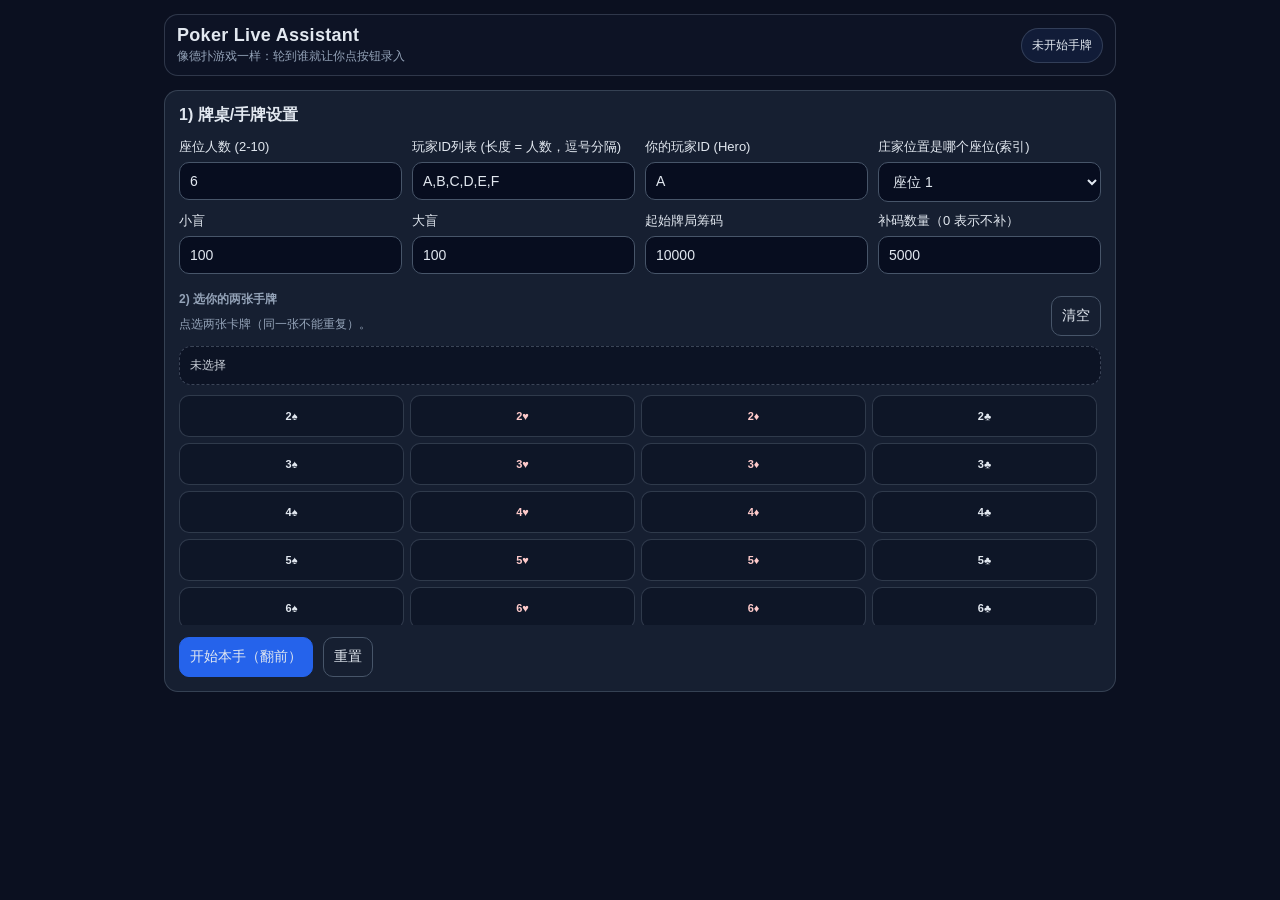
<file: index.html>
<!doctype html>
<html lang="zh-CN">
  <head>
    <meta charset="UTF-8" />
    <meta name="viewport" content="width=device-width, initial-scale=1.0" />
    <title>Poker Live Assistant - MVP</title>
    <link rel="stylesheet" href="./prototype/web-app/styles.css" />
  </head>
  <body>
    <main class="wrap">
      <header class="topbar">
        <div>
          <div class="title">Poker Live Assistant</div>
          <div class="subtitle">像德扑游戏一样：轮到谁就让你点按钮录入</div>
        </div>
        <div class="pill" id="handStatusPill">未开始手牌</div>
      </header>

      <section class="panel" id="setupPanel">
        <h2>1) 牌桌/手牌设置</h2>

        <div class="formGrid">
          <label>
            座位人数 (2-10)
            <input id="nInput" type="number" value="6" min="2" max="10" />
          </label>

          <label>
            玩家ID列表 (长度 = 人数，逗号分隔)
            <input id="playerIdsInput" value="A,B,C,D,E,F" />
          </label>

          <label>
            你的玩家ID (Hero)
            <input id="heroIdInput" value="A" />
          </label>

          <label>
            庄家位置是哪个座位(索引)
            <select id="dealerSeatInput"></select>
          </label>

          <label>
            小盲
            <input id="sbInput" type="number" value="100" />
          </label>

          <label>
            大盲
            <input id="bbInput" type="number" value="100" />
          </label>

          <label>
            起始牌局筹码
            <input id="startingStackInput" type="number" value="10000" />
          </label>

          <label>
            补码数量（0 表示不补）
            <input id="rebuyAmountInput" type="number" value="5000" />
          </label>
        </div>

        <div class="pickerArea">
          <div class="pickerHeader">
            <div>
              <div class="sectionTitle">2) 选你的两张手牌</div>
              <div class="hint">点选两张卡牌（同一张不能重复）。</div>
            </div>
            <div class="actionsRow tight">
              <button id="clearHandBtn" class="ghost">清空</button>
            </div>
          </div>

          <div class="selectedRow" id="handSelectedRow">未选择</div>
          <div id="handPicker" class="cardPicker" aria-label="手牌选择器"></div>
        </div>

        <div class="actionsRow">
          <button id="startHandBtn" class="primary">开始本手（翻前）</button>
          <button id="resetBtn" class="ghost">重置</button>
        </div>
      </section>

      <section class="panel hidden" id="gamePanel">
        <h2>2) 扑克牌桌</h2>

        <div class="tableLayout">
          <div class="tableArea">
            <div class="felt">
              <div class="centerInfo">
                <div class="centerLine">
                  <span class="k">街：</span><span id="streetLabel">preflop</span>
                </div>
                <div class="centerLine">
                  <span class="k">底池：</span><span id="potLabel">0</span>
                </div>
                <div class="centerLine">
                  <span class="k">当前下注：</span><span id="currentBetLabel">0</span>
                </div>
                <div class="centerLine">
                  <span class="k">出牌顺序：</span><span id="orderLabel">-</span>
                </div>
              </div>

              <div class="boardArea" aria-label="公牌显示">
                <div class="cardSlots" id="boardSlots"></div>
              </div>

              <div class="seats" id="seats"></div>
            </div>
          </div>

          <div class="side">
            <div class="cardPanel">
              <div class="sectionTitle">当前轮到</div>
              <div class="bigText" id="currentActorText">-</div>
              <div class="smallText">
                <div>需要补的金额：<span id="toCallLabel">0</span></div>
                <div>你的建议/解释（仅基于概率）：</div>
              </div>
            </div>

            <div class="cardPanel">
              <div class="sectionTitle">动作录入（按顺序出牌）</div>
              <div class="hint" id="actionHint">开始后会自动轮到某位玩家</div>

              <div class="actionBtns">
                <button id="foldBtn" class="danger">弃牌</button>
                <button id="checkBtn">过牌</button>
                <button id="callBtn">跟注</button>
                <div class="rowInline">
                  <label class="miniLabel">
                    加注到（总下注）
                    <input id="raiseToInput" type="number" value="0" />
                  </label>
                </div>
                <button id="raiseBtn">加注</button>
                <button id="allInBtn" class="warning">全下</button>
              </div>

              <div class="nlArea">
                <div class="sectionTitle">自然语言（可选）</div>
                <input id="nlInput" placeholder="例：弃牌；过牌；跟注 200；加注 2400；全下 1200" />
                <button id="parseNlBtn" class="ghost">解析并提交给当前行动者</button>
              </div>
            </div>

            <div class="cardPanel">
              <div class="sectionTitle">建议输出（快算/准算）</div>
              <div class="actionsRow tight">
                <button id="calcFastBtn">快算</button>
                <button id="calcAccurateBtn">准算</button>
              </div>
              <pre id="resultView" class="log"></pre>
            </div>

            <div class="cardPanel">
              <div class="sectionTitle">行动记录</div>
              <pre id="actionsView" class="log"></pre>
            </div>

            <div class="actionsRow" id="endHandRow">
              <button id="endHandBtn" class="ghost hidden">结束本手牌（回到设置）</button>
            </div>

            <div class="cardPanel">
              <div class="sectionTitle">进入下一阶段</div>

              <div class="boardPickerHeader">
                <div class="hint" id="boardPickerTitle">翻牌：选 3 张公牌</div>
                <div class="actionsRow tight">
                  <button id="clearBoardBtn" class="ghost">清空公牌选择</button>
                </div>
              </div>

              <div class="selectedRow" id="boardSelectedRow">未选择</div>
              <div id="boardPicker" class="cardPicker" aria-label="公牌选择器"></div>

              <div class="actionsRow">
                <button id="startFlopBtn" disabled>开始翻牌（确定 3 张）</button>
                <button id="startTurnBtn" disabled>开始转牌（确定 1 张）</button>
                <button id="startRiverBtn" disabled>开始河牌（确定 1 张）</button>
              </div>
            </div>
          </div>
        </div>
      </section>
    </main>

    <script src="./prototype/web-app/script.js"></script>
  </body>
</html>
</file>
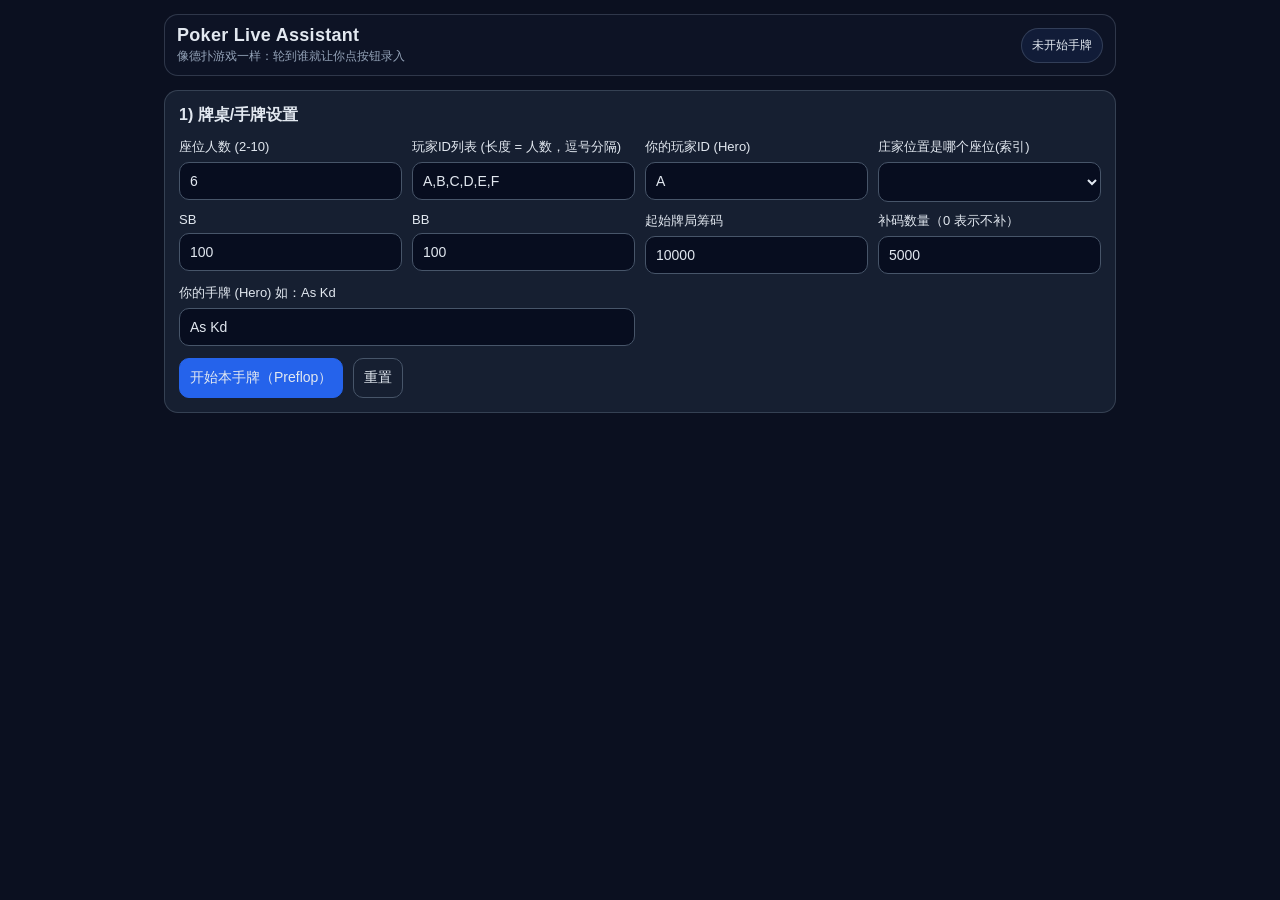
<file: prototype/web-app/index.html>
<!doctype html>
<html lang="zh-CN">
  <head>
    <meta charset="UTF-8" />
    <meta name="viewport" content="width=device-width, initial-scale=1.0" />
    <title>Poker Live Assistant - MVP</title>
    <link rel="stylesheet" href="./styles.css" />
  </head>
  <body>
    <main class="wrap">
      <header class="topbar">
        <div>
          <div class="title">Poker Live Assistant</div>
          <div class="subtitle">像德扑游戏一样：轮到谁就让你点按钮录入</div>
        </div>
        <div class="pill" id="handStatusPill">未开始手牌</div>
      </header>

      <section class="panel" id="setupPanel">
        <h2>1) 牌桌/手牌设置</h2>

        <div class="formGrid">
          <label>
            座位人数 (2-10)
            <input id="nInput" type="number" value="6" min="2" max="10" />
          </label>

          <label>
            玩家ID列表 (长度 = 人数，逗号分隔)
            <input id="playerIdsInput" value="A,B,C,D,E,F" />
          </label>

          <label>
            你的玩家ID (Hero)
            <input id="heroIdInput" value="A" />
          </label>

          <label>
            庄家位置是哪个座位(索引)
            <select id="dealerSeatInput"></select>
          </label>

          <label>
            SB
            <input id="sbInput" type="number" value="100" />
          </label>

          <label>
            BB
            <input id="bbInput" type="number" value="100" />
          </label>

          <label>
            起始牌局筹码
            <input id="startingStackInput" type="number" value="10000" />
          </label>

          <label>
            补码数量（0 表示不补）
            <input id="rebuyAmountInput" type="number" value="5000" />
          </label>

          <label class="span2">
            你的手牌 (Hero) 如：As Kd
            <input id="heroCardsInput" value="As Kd" />
          </label>
        </div>

        <div class="actionsRow">
          <button id="startHandBtn" class="primary">开始本手牌（Preflop）</button>
          <button id="resetBtn" class="ghost">重置</button>
        </div>
      </section>

      <section class="panel hidden" id="gamePanel">
        <h2>2) 扑克牌桌</h2>

        <div class="tableLayout">
          <div class="tableArea">
            <div class="felt">
              <div class="centerInfo">
                <div class="centerLine">
                  <span class="k">街：</span><span id="streetLabel">preflop</span>
                </div>
                <div class="centerLine">
                  <span class="k">底池 Pot：</span><span id="potLabel">0</span>
                </div>
                <div class="centerLine">
                  <span class="k">当前跟注 CurrentBet：</span><span id="currentBetLabel">0</span>
                </div>
                <div class="centerLine">
                  <span class="k">出牌顺序：</span><span id="orderLabel">-</span>
                </div>
              </div>

              <div class="boardArea" aria-label="公牌显示">
                <div class="cardSlots" id="boardSlots"></div>
              </div>

              <div class="seats" id="seats"></div>
            </div>
          </div>

          <div class="side">
            <div class="cardPanel">
              <div class="sectionTitle">当前轮到</div>
              <div class="bigText" id="currentActorText">-</div>
              <div class="smallText">
                <div>toCall：<span id="toCallLabel">0</span></div>
                <div>你的建议/解释（仅基于概率）：</div>
              </div>
            </div>

            <div class="cardPanel">
              <div class="sectionTitle">动作录入（按顺序出牌）</div>
              <div class="hint" id="actionHint">开始后会自动轮到某位玩家</div>

              <div class="actionBtns">
                <button id="foldBtn" class="danger">fold</button>
                <button id="checkBtn">check</button>
                <button id="callBtn">call</button>
                <div class="rowInline">
                  <label class="miniLabel">
                    raise 到 (total bet)
                    <input id="raiseToInput" type="number" value="0" />
                  </label>
                </div>
                <button id="raiseBtn">raise</button>
                <button id="allInBtn" class="warning">all-in</button>
              </div>

              <div class="nlArea">
                <div class="sectionTitle">自然语言（可选）</div>
                <input id="nlInput" placeholder="例：fold；call；raise 2400；all-in 1200" />
                <button id="parseNlBtn" class="ghost">解析并提交给当前行动者</button>
              </div>
            </div>

            <div class="cardPanel">
              <div class="sectionTitle">建议输出（主引擎/备引擎）</div>
              <div class="actionsRow tight">
                <button id="calcFastBtn">主引擎（快）</button>
                <button id="calcAccurateBtn">备引擎（更准）</button>
              </div>
              <pre id="resultView" class="log"></pre>
            </div>

            <div class="cardPanel">
              <div class="sectionTitle">行动记录</div>
              <pre id="actionsView" class="log"></pre>
            </div>

            <div class="cardPanel">
              <div class="sectionTitle">进入下一街</div>
              <div class="boardInputs">
                <label>
                  flop (3 张)
                  <input id="flopInput" placeholder="Ah 7c 2d" />
                </label>
                <button id="startFlopBtn" disabled>开始 Flop</button>

                <label>
                  turn (1 张)
                  <input id="turnInput" placeholder="Kc" />
                </label>
                <button id="startTurnBtn" disabled>开始 Turn</button>

                <label>
                  river (1 张)
                  <input id="riverInput" placeholder="9s" />
                </label>
                <button id="startRiverBtn" disabled>开始 River</button>
              </div>
            </div>
          </div>
        </div>
      </section>
    </main>

    <script src="./script.js"></script>
  </body>
</html>
</file>
<file: prototype/web-app/styles.css>
* { box-sizing: border-box; }
body {
  margin: 0;
  font-family: -apple-system, BlinkMacSystemFont, "Segoe UI", sans-serif;
  background: #0b1020;
  color: #e2e8f0;
}

.wrap {
  max-width: 980px;
  margin: 0 auto;
  padding: 14px;
}

.topbar {
  display: flex;
  align-items: center;
  justify-content: space-between;
  gap: 10px;
  padding: 10px 12px;
  border: 1px solid rgba(148, 163, 184, 0.25);
  background: rgba(15, 23, 42, 0.6);
  border-radius: 14px;
}

.title { font-weight: 800; letter-spacing: 0.3px; font-size: 18px; }
.subtitle { color: #94a3b8; font-size: 12px; margin-top: 2px; }
.pill {
  padding: 8px 10px;
  border-radius: 999px;
  background: #111c38;
  border: 1px solid rgba(148, 163, 184, 0.25);
  font-size: 12px;
  white-space: nowrap;
}

.panel {
  margin-top: 14px;
  padding: 14px;
  border-radius: 14px;
  border: 1px solid rgba(148, 163, 184, 0.25);
  background: rgba(30, 41, 59, 0.65);
}
.hidden { display: none; }

h2 { margin: 0 0 12px; font-size: 16px; }

.formGrid {
  display: grid;
  grid-template-columns: repeat(auto-fit, minmax(180px, 1fr));
  gap: 10px;
}
label { display: flex; flex-direction: column; gap: 6px; font-size: 13px; }
.span2 { grid-column: span 2; }

input, select, button {
  border-radius: 10px;
  border: 1px solid rgba(71, 85, 105, 1);
  background: #070d1f;
  color: #e2e8f0;
  padding: 10px 10px;
  font-size: 14px;
}

.primary {
  background: #2563eb;
  border-color: #2563eb;
}
.primary:hover { filter: brightness(1.05); }
.ghost { background: transparent; }

.actionsRow {
  margin-top: 12px;
  display: flex;
  gap: 10px;
  flex-wrap: wrap;
}
.tight { margin-top: 8px; }

.tableLayout {
  display: grid;
  grid-template-columns: 1fr 320px;
  gap: 14px;
  align-items: start;
}

@media (max-width: 860px) {
  .tableLayout { grid-template-columns: 1fr; }
  .side { order: 2; }
}

.tableArea { padding: 6px 0; }
.felt {
  position: relative;
  width: min(92vw, 420px);
  height: min(92vw, 420px);
  margin: 0 auto;
  border-radius: 50%;
  background:
    radial-gradient(circle at 35% 25%, rgba(56, 189, 248, 0.25), transparent 45%),
    radial-gradient(circle at 70% 70%, rgba(34, 197, 94, 0.18), transparent 48%),
    linear-gradient(#0f3d2e, #0b2f24);
  border: 1px solid rgba(148, 163, 184, 0.25);
  overflow: hidden;
}

.seats { position: absolute; inset: 0; }

.seat {
  position: absolute;
  width: 110px;
  transform: translate(-50%, -50%);
  text-align: center;
  padding: 6px 6px 8px;
}

.seat .seatId { font-weight: 800; font-size: 13px; }
.seat .seatPos { font-size: 11px; color: rgba(226, 232, 240, 0.7); margin-top: 3px; }
.seat .stack { font-size: 11px; color: rgba(226, 232, 240, 0.85); margin-top: 4px; }
.seat .marker { margin-top: 6px; font-size: 10px; opacity: 0.9; }

.seat.heroGlow {
  outline: 2px solid rgba(56, 189, 248, 0.55);
  border-radius: 12px;
}

.seat.currentActor {
  outline: 3px solid rgba(251, 191, 36, 0.95);
  border-radius: 14px;
  box-shadow:
    0 0 0 4px rgba(251, 191, 36, 0.18),
    0 0 24px rgba(251, 191, 36, 0.35);
  animation: seatPulse 1.2s ease-in-out infinite;
}

@keyframes seatPulse {
  0% { transform: translate(-50%, -50%) scale(1); }
  50% { transform: translate(-50%, -50%) scale(1.05); }
  100% { transform: translate(-50%, -50%) scale(1); }
}

.turnTag {
  margin-top: 2px;
  font-size: 10px;
  font-weight: 900;
  color: #fbbf24;
  text-shadow: 0 0 12px rgba(251, 191, 36, 0.35);
}

.seat .statusFold { color: #f87171; font-weight: 700; }
.seat .statusAllIn { color: #fbbf24; font-weight: 700; }

.cardChipRow {
  display: flex;
  justify-content: center;
  gap: 4px;
  margin-top: 8px;
}
.cardChip {
  width: 26px;
  height: 36px;
  border-radius: 6px;
  border: 1px solid rgba(148, 163, 184, 0.35);
  background: rgba(2, 6, 23, 0.8);
  display: flex;
  align-items: center;
  justify-content: center;
  font-size: 10px;
  font-weight: 800;
}
.cardChip.unknown {
  background: rgba(2, 6, 23, 0.35);
  color: rgba(226, 232, 240, 0.4);
}

.centerInfo {
  position: absolute;
  top: 44%;
  left: 50%;
  transform: translate(-50%, -50%);
  width: 210px;
  padding: 10px;
  border-radius: 14px;
  background: rgba(2, 6, 23, 0.55);
  border: 1px solid rgba(148, 163, 184, 0.25);
  z-index: 2;
}
.centerLine { font-size: 12px; color: rgba(226, 232, 240, 0.92); margin-top: 4px; }
.centerLine:first-child { margin-top: 0; }
.centerLine .k { color: rgba(148, 163, 184, 0.9); }

.boardArea {
  position: absolute;
  inset: 0;
  z-index: 1;
  pointer-events: none;
}
.cardSlots {
  position: absolute;
  top: 50%;
  left: 50%;
  transform: translate(-50%, -10%);
  width: 240px;
  display: grid;
  grid-template-columns: repeat(5, 1fr);
  gap: 8px;
}
.boardSlot {
  width: 100%;
  height: 44px;
  border-radius: 10px;
  border: 1px solid rgba(148, 163, 184, 0.25);
  background: rgba(2, 6, 23, 0.55);
  display: flex;
  align-items: center;
  justify-content: center;
  font-size: 12px;
  font-weight: 900;
  color: rgba(226, 232, 240, 0.6);
}
.boardSlot.filled {
  color: rgba(226, 232, 240, 0.95);
  background: rgba(2, 6, 23, 0.78);
}

.side { display: flex; flex-direction: column; gap: 14px; }
.cardPanel {
  border-radius: 14px;
  border: 1px solid rgba(148, 163, 184, 0.25);
  background: rgba(2, 6, 23, 0.35);
  padding: 12px;
}
.sectionTitle { color: rgba(148, 163, 184, 1); font-size: 12px; font-weight: 800; }
.bigText { font-weight: 900; font-size: 18px; margin-top: 8px; }
.smallText { margin-top: 10px; font-size: 12px; color: rgba(226, 232, 240, 0.85); }
.hint { color: rgba(148, 163, 184, 1); font-size: 12px; margin-top: 8px; }

.actionBtns { display: grid; grid-template-columns: repeat(2, 1fr); gap: 10px; margin-top: 10px; }
.danger { background: #ef4444; border-color: #ef4444; }
.warning { background: #f59e0b; border-color: #f59e0b; }

.rowInline { grid-column: span 2; display: flex; gap: 10px; align-items: center; justify-content: space-between; }
.miniLabel { flex: 1; }
.miniLabel input { width: 100%; }

.nlArea { margin-top: 12px; }
.actionsRow.tight { display: flex; gap: 10px; }

.log {
  background: rgba(2, 6, 23, 0.7);
  border: 1px solid rgba(148, 163, 184, 0.25);
  border-radius: 10px;
  padding: 10px;
  min-height: 72px;
  white-space: pre-wrap;
  font-size: 12px;
}

.boardInputs {
  margin-top: 10px;
  display: grid;
  grid-template-columns: 1fr;
  gap: 10px;
}

.boardInputs button { width: 100%; }

/* --- Card Picker --- */
.pickerArea { margin-top: 14px; }
.pickerHeader { display: flex; align-items: center; justify-content: space-between; gap: 10px; flex-wrap: wrap; margin-bottom: 10px; }

.selectedRow {
  background: rgba(2, 6, 23, 0.45);
  border: 1px dashed rgba(148, 163, 184, 0.35);
  border-radius: 12px;
  padding: 10px;
  font-size: 12px;
  color: rgba(226, 232, 240, 0.88);
  margin-bottom: 10px;
}

.cardPicker {
  display: grid;
  grid-template-columns: repeat(4, 1fr);
  gap: 6px;
  max-height: 230px;
  overflow: auto;
  padding-right: 4px;
}

.cardBtn {
  height: 42px;
  border-radius: 10px;
  border: 1px solid rgba(148, 163, 184, 0.25);
  background: rgba(2, 6, 23, 0.35);
  color: rgba(226, 232, 240, 0.85);
  font-weight: 900;
  font-size: 11px;
  cursor: pointer;
  display: flex;
  align-items: center;
  justify-content: center;
  user-select: none;
}

.cardBtn.suit-red { color: #fecaca; }
.cardBtn.suit-black { color: #e2e8f0; }

.cardBtn.selected {
  background: rgba(37, 99, 235, 0.25);
  border-color: rgba(96, 165, 250, 0.75);
  box-shadow: 0 0 0 2px rgba(96, 165, 250, 0.25) inset;
}

.cardBtn.disabled {
  opacity: 0.35;
  cursor: not-allowed;
}

.boardPickerHeader { margin-bottom: 10px; }
.boardPickerHeader .actionsRow { margin-top: 8px; }

.sectionTitle { margin: 0 0 8px; }
.boardPickerHeader .hint { margin-top: 0; }
</file>
